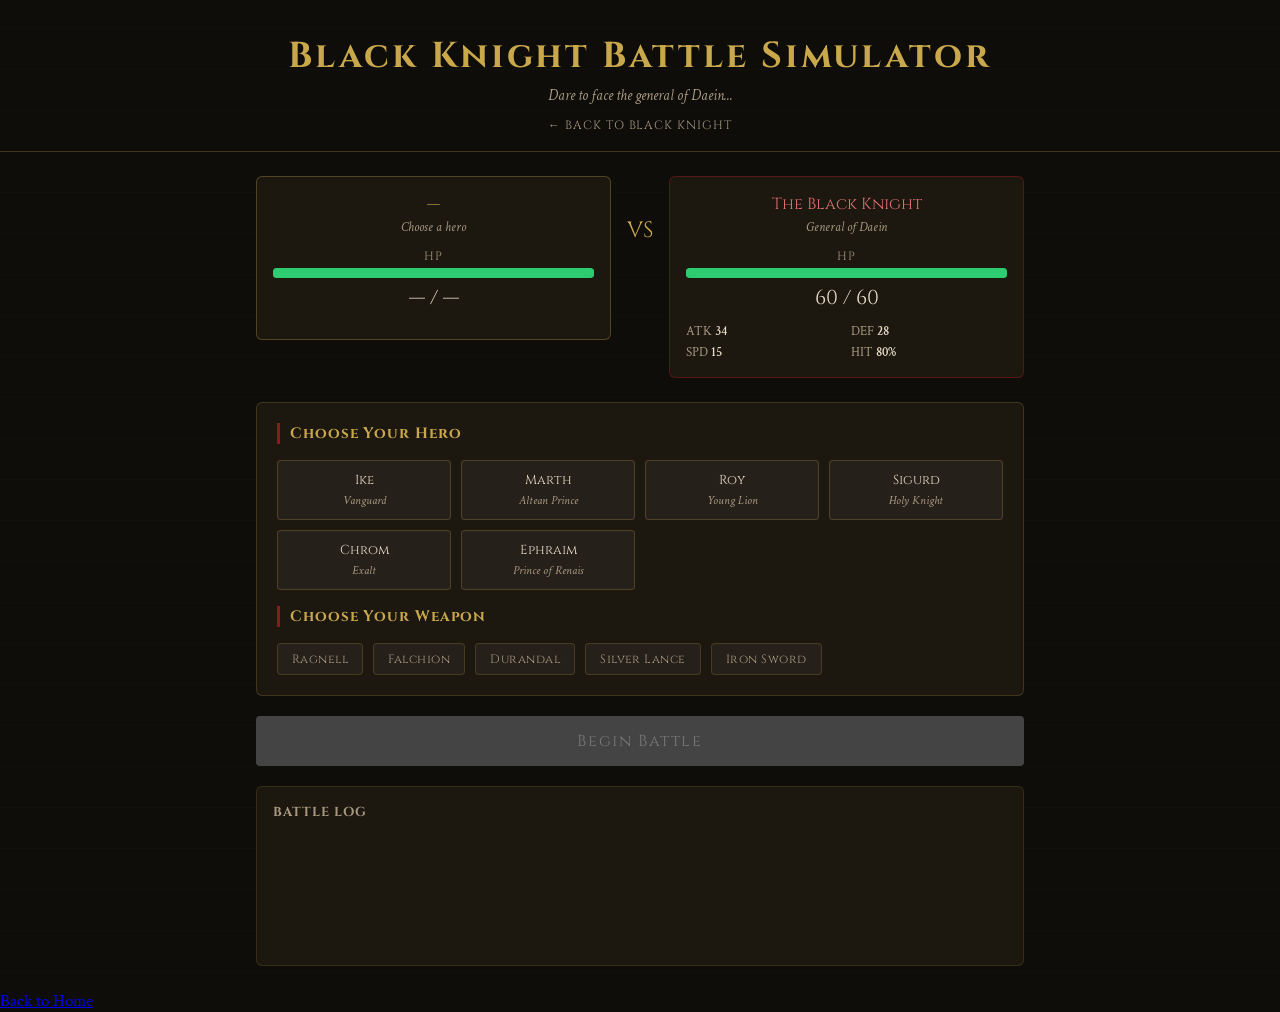
<file: battle.html>
<!DOCTYPE html>
<html lang="en">
<head>
  <meta charset="UTF-8">
  <meta name="viewport" content="width=device-width, initial-scale=1.0">
  <title>Black Knight Battle Simulator</title>
  <style>
    @import url('https://fonts.googleapis.com/css2?family=Cinzel:wght@400;700&family=Crimson+Text:ital,wght@0,400;0,600;1,400&display=swap');

    :root {
      --dark:    #0f0d0a;
      --dark2:   #1c1810;
      --dark3:   #26201a;
      --gold:    #c9a84c;
      --gold2:   #e8c96a;
      --red:     #8b1a1a;
      --red2:    #c0392b;
      --text:    #e8dcc8;
      --muted:   #a89880;
      --hp-green:#2ecc71;
      --hp-red:  #e74c3c;
    }

    * { box-sizing: border-box; margin: 0; padding: 0; }

    body {
      background-color: var(--dark);
      background-image: repeating-linear-gradient(0deg, transparent, transparent 40px, rgba(255,255,255,0.012) 40px, rgba(255,255,255,0.012) 41px);
      color: var(--text);
      font-family: 'Crimson Text', Georgia, serif;
      font-size: 17px;
      min-height: 100vh;
    }

    header {
      text-align: center;
      padding: 32px 16px 16px;
      border-bottom: 1px solid rgba(201,168,76,0.25);
    }

    header h1 {
      font-family: 'Cinzel', serif;
      font-size: 36px;
      color: var(--gold);
      letter-spacing: 0.08em;
    }

    header p {
      color: var(--muted);
      font-style: italic;
      margin-top: 6px;
      font-size: 15px;
    }

    .back-link {
      display: inline-block;
      margin: 12px 0 0;
      font-family: 'Cinzel', serif;
      font-size: 12px;
      color: var(--muted);
      text-decoration: none;
      letter-spacing: 0.08em;
      text-transform: uppercase;
      border-bottom: 1px solid transparent;
      transition: color 0.2s, border-color 0.2s;
    }
    .back-link:hover { color: var(--gold); border-color: var(--gold); }

    .arena {
      max-width: 800px;
      margin: 0 auto;
      padding: 24px 16px;
    }

    .combatants {
      display: grid;
      grid-template-columns: 1fr auto 1fr;
      gap: 16px;
      align-items: start;
      margin-bottom: 24px;
    }

    .fighter-card {
      background: var(--dark2);
      border: 1px solid rgba(201,168,76,0.3);
      border-radius: 6px;
      padding: 16px;
      text-align: center;
    }

    .fighter-card.enemy {
      border-color: rgba(139,26,26,0.5);
    }

    .fighter-name {
      font-family: 'Cinzel', serif;
      font-size: 16px;
      color: var(--gold);
      margin-bottom: 4px;
    }

    .fighter-card.enemy .fighter-name { color: #e07070; }

    .fighter-class {
      font-size: 13px;
      color: var(--muted);
      font-style: italic;
      margin-bottom: 12px;
    }

    .hp-label {
      font-size: 12px;
      color: var(--muted);
      font-family: 'Cinzel', serif;
      letter-spacing: 0.05em;
      margin-bottom: 4px;
    }

    .hp-bar-wrap {
      background: rgba(255,255,255,0.08);
      border-radius: 3px;
      height: 10px;
      overflow: hidden;
      margin-bottom: 6px;
    }

    .hp-bar {
      height: 100%;
      border-radius: 3px;
      transition: width 0.5s ease, background-color 0.5s;
      background: var(--hp-green);
    }

    .hp-number {
      font-family: 'Cinzel', serif;
      font-size: 20px;
      color: var(--text);
    }

    .stats-grid {
      display: grid;
      grid-template-columns: 1fr 1fr;
      gap: 4px 8px;
      margin-top: 12px;
      text-align: left;
    }

    .stat-row { font-size: 13px; color: var(--muted); }
    .stat-row span { color: var(--text); font-weight: 600; }

    .vs-block {
      display: flex;
      align-items: center;
      justify-content: center;
      font-family: 'Cinzel', serif;
      font-size: 22px;
      color: var(--gold);
      padding-top: 40px;
    }

    .setup-section {
      background: var(--dark2);
      border: 1px solid rgba(201,168,76,0.2);
      border-radius: 6px;
      padding: 20px;
      margin-bottom: 20px;
    }

    .setup-section h2 {
      font-family: 'Cinzel', serif;
      font-size: 15px;
      color: var(--gold);
      letter-spacing: 0.06em;
      margin-bottom: 16px;
      border-left: 3px solid var(--red);
      padding-left: 10px;
    }

    .hero-select {
      display: grid;
      grid-template-columns: repeat(auto-fit, minmax(140px, 1fr));
      gap: 10px;
      margin-bottom: 16px;
    }

    .hero-btn {
      background: var(--dark3);
      border: 1px solid rgba(201,168,76,0.25);
      border-radius: 4px;
      padding: 10px 8px;
      cursor: pointer;
      color: var(--text);
      font-family: 'Crimson Text', serif;
      font-size: 14px;
      text-align: center;
      transition: border-color 0.2s, background 0.2s;
    }

    .hero-btn:hover { border-color: var(--gold); background: rgba(201,168,76,0.08); }
    .hero-btn.selected { border-color: var(--gold); background: rgba(201,168,76,0.12); color: var(--gold2); }
    .hero-btn .hero-btn-name { font-family: 'Cinzel', serif; font-size: 13px; display: block; margin-bottom: 2px; }
    .hero-btn .hero-btn-class { font-size: 12px; color: var(--muted); font-style: italic; }

    .weapon-row {
      display: flex;
      gap: 10px;
      flex-wrap: wrap;
    }

    .weapon-btn {
      background: var(--dark3);
      border: 1px solid rgba(201,168,76,0.2);
      border-radius: 4px;
      padding: 7px 14px;
      cursor: pointer;
      color: var(--muted);
      font-family: 'Cinzel', serif;
      font-size: 12px;
      letter-spacing: 0.04em;
      transition: all 0.2s;
    }

    .weapon-btn:hover { border-color: var(--gold); color: var(--gold); }
    .weapon-btn.selected { border-color: var(--gold); color: var(--gold); background: rgba(201,168,76,0.1); }

    .battle-btn {
      width: 100%;
      padding: 14px;
      background: var(--red);
      border: none;
      border-radius: 4px;
      color: var(--gold2);
      font-family: 'Cinzel', serif;
      font-size: 16px;
      letter-spacing: 0.1em;
      cursor: pointer;
      transition: background 0.2s, transform 0.1s;
      margin-bottom: 20px;
    }

    .battle-btn:hover { background: var(--red2); }
    .battle-btn:active { transform: scale(0.98); }
    .battle-btn:disabled { background: #444; color: #777; cursor: not-allowed; }

    .log-box {
      background: var(--dark2);
      border: 1px solid rgba(201,168,76,0.15);
      border-radius: 6px;
      padding: 16px;
      min-height: 180px;
      max-height: 300px;
      overflow-y: auto;
    }

    .log-box h2 {
      font-family: 'Cinzel', serif;
      font-size: 13px;
      color: var(--muted);
      letter-spacing: 0.08em;
      margin-bottom: 12px;
      text-transform: uppercase;
    }

    .log-entry {
      font-size: 15px;
      line-height: 1.6;
      padding: 4px 0;
      border-bottom: 1px solid rgba(255,255,255,0.04);
      animation: fadeIn 0.3s ease;
    }

    @keyframes fadeIn { from { opacity: 0; transform: translateY(4px); } to { opacity: 1; transform: translateY(0); } }

    .log-entry.player-hit { color: #a8d8a8; }
    .log-entry.enemy-hit  { color: #e07070; }
    .log-entry.miss       { color: var(--muted); font-style: italic; }
    .log-entry.result     { color: var(--gold); font-family: 'Cinzel', serif; font-size: 16px; margin-top: 8px; }
    .log-entry.narration  { color: var(--muted); font-style: italic; font-size: 14px; }

    .result-banner {
      display: none;
      text-align: center;
      padding: 20px;
      margin-top: 20px;
      border-radius: 6px;
      font-family: 'Cinzel', serif;
    }

    .result-banner.victory {
      display: block;
      background: rgba(46,204,113,0.1);
      border: 1px solid rgba(46,204,113,0.4);
      color: #2ecc71;
    }

    .result-banner.defeat {
      display: block;
      background: rgba(139,26,26,0.2);
      border: 1px solid rgba(139,26,26,0.5);
      color: #e07070;
    }

    .result-banner h2 { font-size: 28px; margin-bottom: 6px; }
    .result-banner p  { font-size: 14px; color: var(--muted); font-family: 'Crimson Text', serif; font-style: italic; }

    .replay-btn {
      margin-top: 14px;
      padding: 9px 24px;
      background: transparent;
      border: 1px solid var(--gold);
      border-radius: 4px;
      color: var(--gold);
      font-family: 'Cinzel', serif;
      font-size: 13px;
      letter-spacing: 0.08em;
      cursor: pointer;
      transition: background 0.2s, color 0.2s;
    }

    .replay-btn:hover { background: var(--gold); color: var(--dark); }
  </style>
</head>
<body>

<header>
  <h1>Black Knight Battle Simulator</h1>
  <p>Dare to face the general of Daein...</p>
  <a href="scratch.html" class="back-link">← Back to Black Knight</a>
</header>

<div class="arena">

  <div class="combatants">
    <div class="fighter-card" id="player-card">
      <div class="fighter-name" id="p-name">—</div>
      <div class="fighter-class" id="p-class">Choose a hero</div>
      <div class="hp-label">HP</div>
      <div class="hp-bar-wrap"><div class="hp-bar" id="p-hp-bar" style="width:100%"></div></div>
      <div class="hp-number"><span id="p-hp">—</span> / <span id="p-maxhp">—</span></div>
      <div class="stats-grid" id="p-stats"></div>
    </div>

    <div class="vs-block">VS</div>

    <div class="fighter-card enemy" id="enemy-card">
      <div class="fighter-name" id="bk-name">The Black Knight</div>
      <div class="fighter-class">General of Daein</div>
      <div class="hp-label">HP</div>
      <div class="hp-bar-wrap"><div class="hp-bar" id="bk-hp-bar" style="width:100%"></div></div>
      <div class="hp-number"><span id="bk-hp">60</span> / <span id="bk-maxhp">60</span></div>
      <div class="stats-grid">
        <div class="stat-row">ATK <span>34</span></div>
        <div class="stat-row">DEF <span>28</span></div>
        <div class="stat-row">SPD <span>15</span></div>
        <div class="stat-row">HIT <span>80%</span></div>
      </div>
    </div>
  </div>

  <div class="setup-section">
    <h2>Choose Your Hero</h2>
    <div class="hero-select" id="hero-select"></div>
    <h2 style="margin-top:16px">Choose Your Weapon</h2>
    <div class="weapon-row" id="weapon-select"></div>
  </div>

  <button class="battle-btn" id="battle-btn" disabled onclick="startBattle()">Begin Battle</button>

  <div class="log-box">
    <h2>Battle Log</h2>
    <div id="log"></div>
  </div>

  <div class="result-banner" id="result-banner">
    <h2 id="result-title"></h2>
    <p id="result-msg"></p>
    <button class="replay-btn" onclick="resetGame()">Fight Again</button>
  </div>

</div>

<script>
const HEROES = [
  { name:"Ike", cls:"Vanguard", hp:52, atk:22, def:18, spd:20, hit:85, quote:"I fight for my friends." },
  { name:"Marth", cls:"Altean Prince", hp:44, atk:18, def:14, spd:24, hit:90, quote:"Everyone can change." },
  { name:"Roy", cls:"Young Lion", hp:46, atk:19, def:13, spd:22, hit:88, quote:"There must be another way!" },
  { name:"Sigurd", cls:"Holy Knight", hp:56, atk:24, def:20, spd:18, hit:82, quote:"For Chalphy!" },
  { name:"Chrom", cls:"Exalt", hp:50, atk:21, def:16, spd:19, hit:86, quote:"I choose to fight." },
  { name:"Ephraim", cls:"Prince of Renais", hp:48, atk:23, def:15, spd:21, hit:84, quote:"I never retreat." },
];

const WEAPONS = [
  { name:"Ragnell", bonus:{ atk:6, def:4, hit:5 } },
  { name:"Falchion", bonus:{ atk:5, def:2, hit:8 } },
  { name:"Durandal", bonus:{ atk:7, def:0, hit:3 } },
  { name:"Silver Lance", bonus:{ atk:4, def:0, hit:10 } },
  { name:"Iron Sword", bonus:{ atk:1, def:0, hit:15 } },
];

const BK = { name:"The Black Knight", hp:60, maxHp:60, atk:34, def:28, spd:15, hit:80 };

let selectedHero = null;
let selectedWeapon = null;
let playerState = null;
let bkState = null;
let battling = false;

function buildHeroButtons() {
  const wrap = document.getElementById('hero-select');
  HEROES.forEach((h, i) => {
    const btn = document.createElement('button');
    btn.className = 'hero-btn';
    btn.innerHTML = `<span class="hero-btn-name">${h.name}</span><span class="hero-btn-class">${h.cls}</span>`;
    btn.onclick = () => selectHero(i, btn);
    wrap.appendChild(btn);
  });
}

function buildWeaponButtons() {
  const wrap = document.getElementById('weapon-select');
  WEAPONS.forEach((w, i) => {
    const btn = document.createElement('button');
    btn.className = 'weapon-btn';
    btn.textContent = w.name;
    btn.onclick = () => selectWeapon(i, btn);
    wrap.appendChild(btn);
  });
}

function selectHero(i, btn) {
  selectedHero = HEROES[i];
  document.querySelectorAll('.hero-btn').forEach(b => b.classList.remove('selected'));
  btn.classList.add('selected');
  updatePlayerCard();
  checkReady();
}

function selectWeapon(i, btn) {
  selectedWeapon = WEAPONS[i];
  document.querySelectorAll('.weapon-btn').forEach(b => b.classList.remove('selected'));
  btn.classList.add('selected');
  updatePlayerCard();
  checkReady();
}

function updatePlayerCard() {
  if (!selectedHero) return;
  const w = selectedWeapon ? selectedWeapon.bonus : { atk:0, def:0, hit:0 };
  const atk = selectedHero.atk + w.atk;
  const def = selectedHero.def + w.def;
  const hit = selectedHero.hit + w.hit;
  document.getElementById('p-name').textContent = selectedHero.name;
  document.getElementById('p-class').textContent = selectedHero.cls + (selectedWeapon ? ' · ' + selectedWeapon.name : '');
  document.getElementById('p-hp').textContent = selectedHero.hp;
  document.getElementById('p-maxhp').textContent = selectedHero.hp;
  document.getElementById('p-hp-bar').style.width = '100%';
  document.getElementById('p-stats').innerHTML =
    `<div class="stat-row">ATK <span>${atk}</span></div>
     <div class="stat-row">DEF <span>${def}</span></div>
     <div class="stat-row">SPD <span>${selectedHero.spd}</span></div>
     <div class="stat-row">HIT <span>${hit}%</span></div>`;
}

function checkReady() {
  document.getElementById('battle-btn').disabled = !(selectedHero && selectedWeapon);
}

function log(text, cls) {
  const div = document.createElement('div');
  div.className = 'log-entry ' + (cls || '');
  div.textContent = text;
  const box = document.getElementById('log');
  box.appendChild(div);
  box.scrollTop = box.scrollHeight;
}

function calcDamage(atk, def) {
  const base = Math.max(0, atk - def);
  const variance = Math.floor(Math.random() * 5) - 2;
  return Math.max(1, base + variance);
}

function updateHpBar(id, barId, current, max) {
  const pct = Math.max(0, Math.round((current / max) * 100));
  document.getElementById(id).textContent = Math.max(0, current);
  const bar = document.getElementById(barId);
  bar.style.width = pct + '%';
  bar.style.backgroundColor = pct > 50 ? '#2ecc71' : pct > 25 ? '#f39c12' : '#e74c3c';
}

async function startBattle() {
  if (battling) return;
  battling = true;

  document.getElementById('battle-btn').disabled = true;
  document.getElementById('result-banner').className = 'result-banner';
  document.getElementById('log').innerHTML = '';

  const w = selectedWeapon.bonus;
  playerState = {
    name: selectedHero.name,
    hp: selectedHero.hp,
    maxHp: selectedHero.hp,
    atk: selectedHero.atk + w.atk,
    def: selectedHero.def + w.def,
    spd: selectedHero.spd,
    hit: selectedHero.hit + w.hit,
    quote: selectedHero.quote,
  };

  bkState = { ...BK };

  updateHpBar('p-hp', 'p-hp-bar', playerState.hp, playerState.maxHp);
  updateHpBar('bk-hp', 'bk-hp-bar', bkState.hp, bkState.maxHp);

  log(`${playerState.name}: "${playerState.quote}"`, 'narration');
  log('The Black Knight: "Foolish. You cannot defeat me."', 'narration');
  await delay(800);

  let round = 1;
  while (playerState.hp > 0 && bkState.hp > 0) {
    log(`— Round ${round} —`, 'narration');
    await delay(400);

    const playerFirst = playerState.spd >= bkState.spd;

    if (playerFirst) {
      await playerAttacks();
      if (bkState.hp <= 0) break;
      await delay(400);
      await bkAttacks();
    } else {
      await bkAttacks();
      if (playerState.hp <= 0) break;
      await delay(400);
      await playerAttacks();
    }

    if (playerState.spd >= bkState.spd + 4) {
      await delay(300);
      log(`${playerState.name} attacks again! (double attack)`, 'narration');
      await playerAttacks();
    }

    round++;
    await delay(600);
    if (round > 20) { log('The battle drags on endlessly...', 'narration'); break; }
  }

  await delay(400);
  showResult();
}

async function playerAttacks() {
  const hits = Math.random() * 100 < playerState.hit;
  if (!hits) {
    log(`${playerState.name} attacks — but misses!`, 'miss');
    return;
  }
  const dmg = calcDamage(playerState.atk, bkState.def);
  bkState.hp = Math.max(0, bkState.hp - dmg);
  updateHpBar('bk-hp', 'bk-hp-bar', bkState.hp, bkState.maxHp);
  log(`${playerState.name} strikes for ${dmg} damage! (BK HP: ${bkState.hp})`, 'player-hit');
  await delay(300);
}

async function bkAttacks() {
  const hits = Math.random() * 100 < bkState.hit;
  if (!hits) {
    log('The Black Knight swings — and misses!', 'miss');
    return;
  }
  const dmg = calcDamage(bkState.atk, playerState.def);
  playerState.hp = Math.max(0, playerState.hp - dmg);
  updateHpBar('p-hp', 'p-hp-bar', playerState.hp, playerState.maxHp);
  log(`The Black Knight strikes for ${dmg} damage! (Your HP: ${playerState.hp})`, 'enemy-hit');
  await delay(300);
}

function showResult() {
  const banner = document.getElementById('result-banner');
  if (bkState.hp <= 0) {
    banner.className = 'result-banner victory';
    document.getElementById('result-title').textContent = 'Victory!';
    document.getElementById('result-msg').textContent = `${playerState.name} has defeated the Black Knight. The armor falls silent.`;
    log(`${playerState.name} defeats the Black Knight!`, 'result');
  } else if (playerState.hp <= 0) {
    banner.className = 'result-banner defeat';
    document.getElementById('result-title').textContent = 'Defeated.';
    document.getElementById('result-msg').textContent = '"You lack the strength to face me." — The Black Knight';
    log(`${playerState.name} has fallen. The Black Knight stands victorious.`, 'result');
  } else {
    banner.className = 'result-banner defeat';
    document.getElementById('result-title').textContent = 'Stalemate.';
    document.getElementById('result-msg').textContent = 'Neither warrior could land the finishing blow.';
  }
  battling = false;
}

function resetGame() {
  playerState = null;
  bkState = null;
  battling = false;
  selectedHero = null;
  selectedWeapon = null;
  document.querySelectorAll('.hero-btn, .weapon-btn').forEach(b => b.classList.remove('selected'));
  document.getElementById('battle-btn').disabled = true;
  document.getElementById('log').innerHTML = '';
  document.getElementById('result-banner').className = 'result-banner';
  document.getElementById('p-name').textContent = '—';
  document.getElementById('p-class').textContent = 'Choose a hero';
  document.getElementById('p-hp').textContent = '—';
  document.getElementById('p-maxhp').textContent = '—';
  document.getElementById('p-hp-bar').style.width = '100%';
  document.getElementById('p-stats').innerHTML = '';
  updateHpBar('bk-hp', 'bk-hp-bar', 60, 60);
}

function delay(ms) { return new Promise(r => setTimeout(r, ms)); }

buildHeroButtons();
buildWeaponButtons();
</script>

<a href="index.html">Back to Home</a>

</body>
</html>
</file>
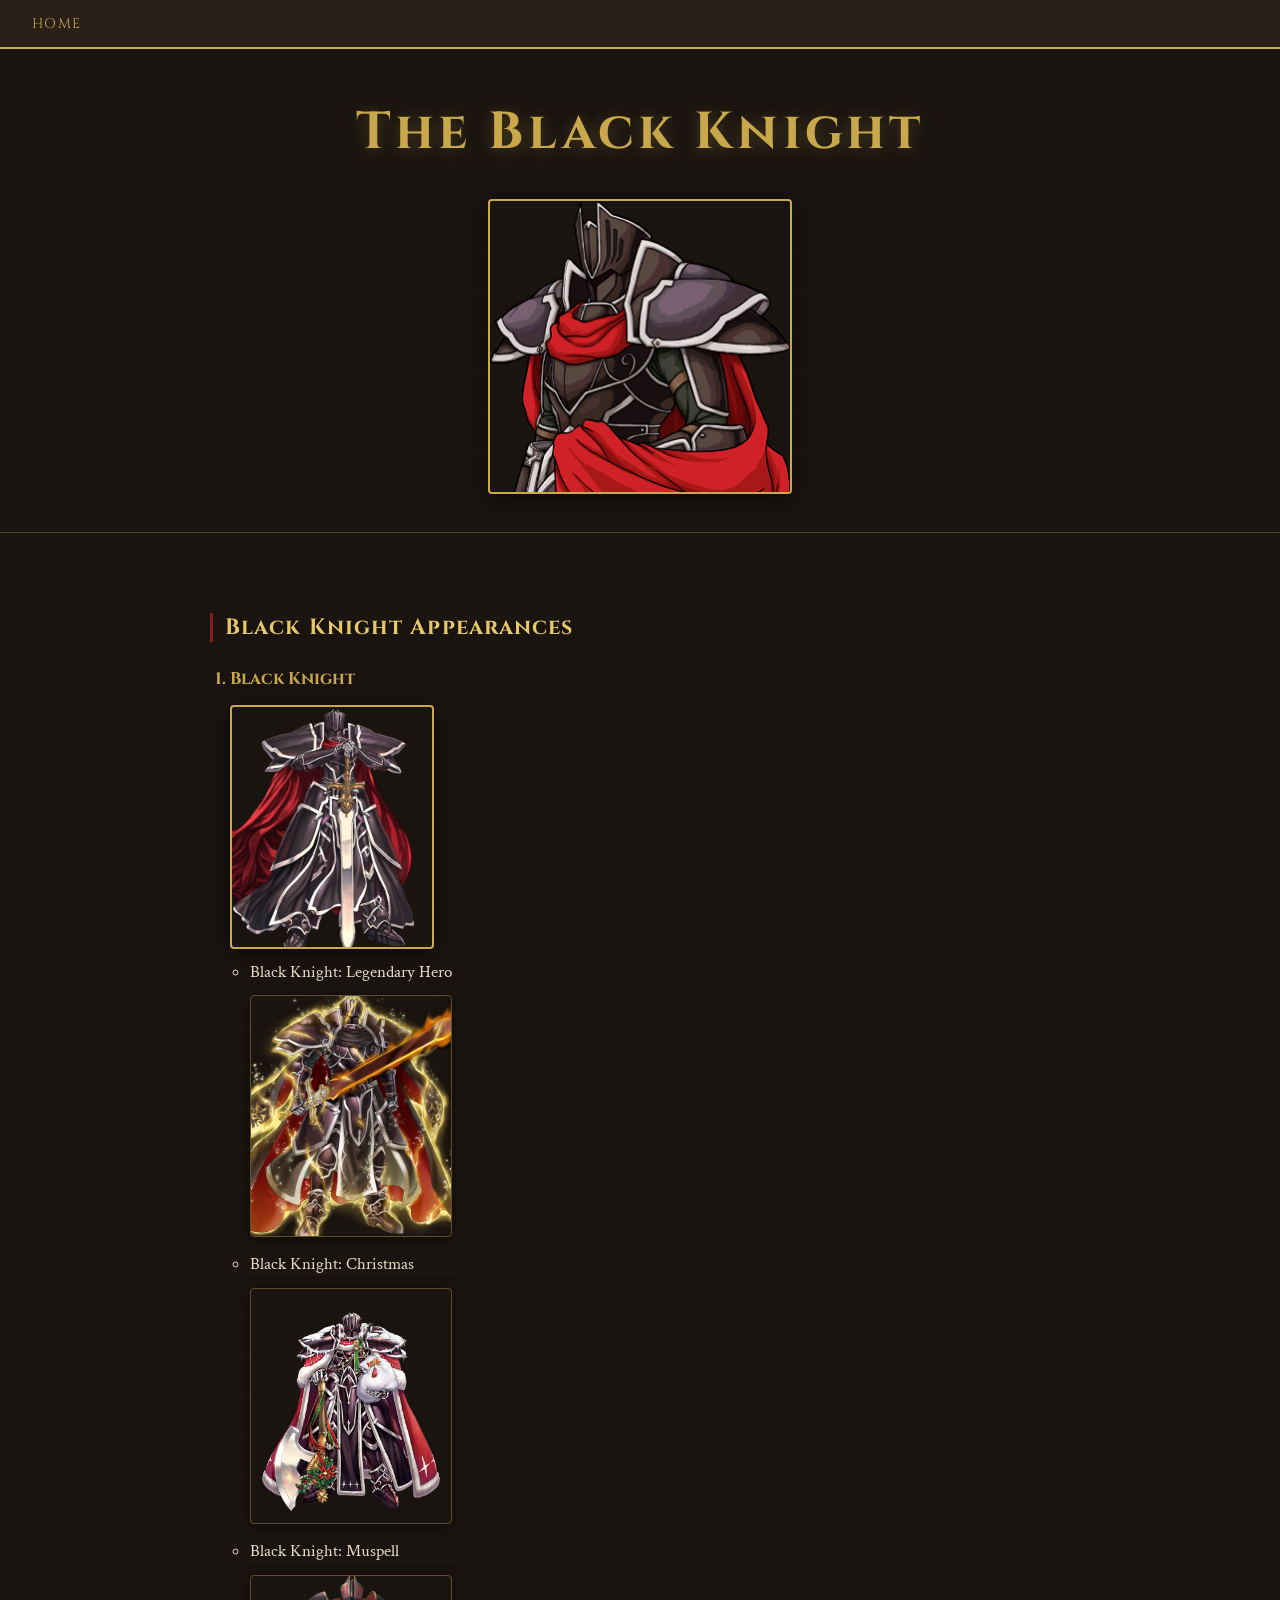
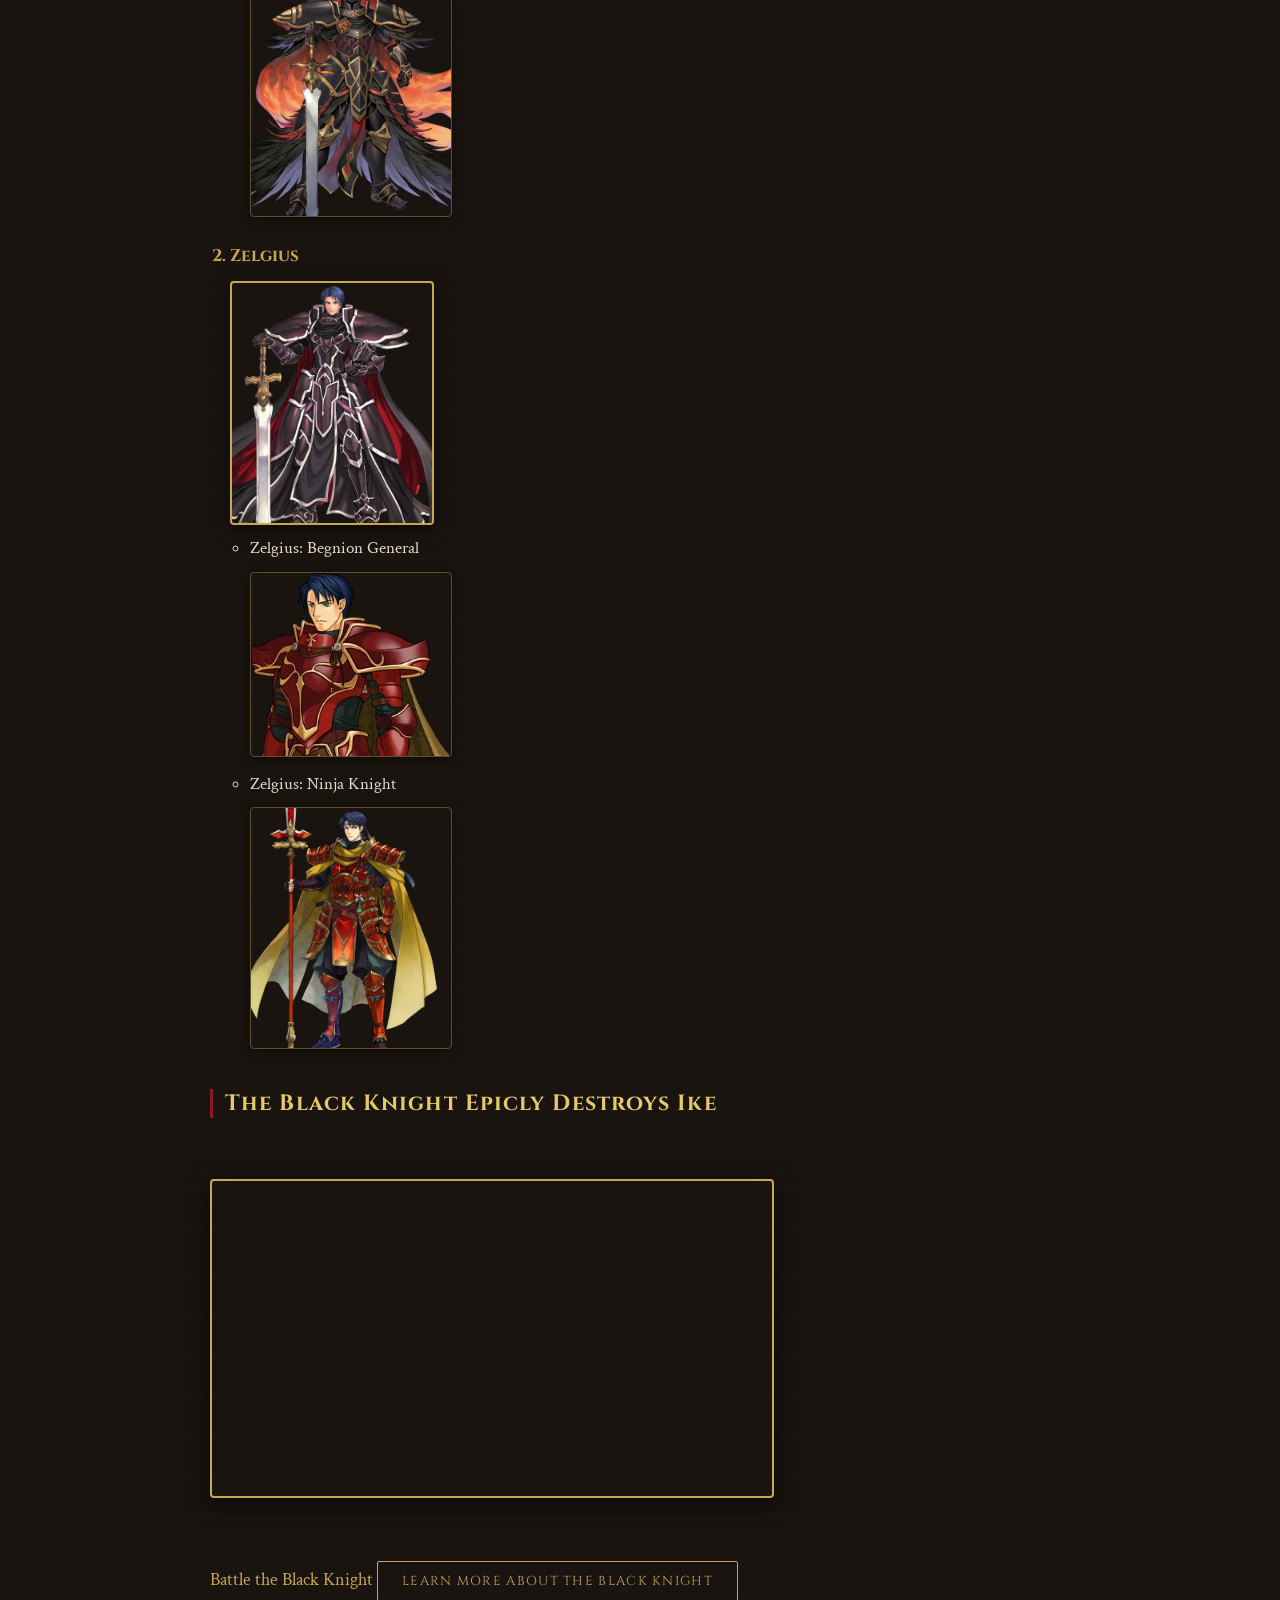
<file: scratch.html>
<!DOCTYPE html>
<html lang="en">
<head>
    <meta charset="UTF-8">
    <meta name="viewport" content="width=device-width, initial-scale=1.0">
    <title>The Black Knight</title>
    <link rel="stylesheet" href="css/mystyles.css">
</head>
<body>

    <!-- div 1: Navbar -->
    <div id="navbar">
        <a href="Index.html">Home</a>
    </div>

    <!-- div 2: Hero / title area -->
    <div id="hero">
        <h1>The Black Knight</h1>
        <img src="assets/img/BlackknightFE9Portrait.webp" style="width: 300px;" alt="Black Knight Portrait">
    </div>

    <!-- div 3: Main content -->
    <div id="content">

        <h3>Black Knight Appearances</h3>

        <ol>
            <li>Black Knight
                <img src="assets/img/Black_Knight_Heroes.webp" style="width: 200px;" alt="Black Knight Heroes">
                <ul>
                    <li>Black Knight: Legendary Hero
                        <img src="assets/img/Black_Knight_Mortal_Legend_Heroes.webp" style="width: 200px;" alt="Legendary Hero">
                    </li>
                    <li>Black Knight: Christmas
                        <img src="css/blackknight_the_nights_blade_slide01.png" style="width: 200px;" alt="Christmas">
                    </li>
                    <li>Black Knight: Muspell
                        <img src="assets/img/Resplendent_Black_Knight_Heroes.webp" style="width: 200px;" alt="Muspell">
                    </li>
                </ul>
            </li>
            <li>Zelgius
                <img src="assets/img/Zelgius_Heroes.webp" style="width: 200px;" alt="Zelgius Heroes">
                <ul>
                    <li>Zelgius: Begnion General
                        <img src="assets/img/ZelgiusFE10Portrait.webp" style="width: 200px;" alt="Begnion General">
                    </li>
                    <li>Zelgius: Ninja Knight
                        <img src="assets/img/Zelgius_Ninja_Knight_Heroes.webp" style="width: 200px;" alt="Ninja Knight">
                    </li>
                </ul>
            </li>
        </ol>

        <h3>The Black Knight Epicly Destroys Ike</h3>
        <br>
        <iframe width="560" height="315" src="https://www.youtube.com/embed/RaSajty8xOY?si=1ln9ciaoInPhXg_t" title="YouTube video player" frameborder="0" allow="accelerometer; autoplay; clipboard-write; encrypted-media; gyroscope; picture-in-picture; web-share" referrerpolicy="strict-origin-when-cross-origin" allowfullscreen></iframe>

        <br>

        <a href="battle.html">Battle the Black Knight</a>
        <a class="learn-more" href="https://fireemblem.fandom.com/wiki/Zelgius" target="_blank">Learn More about the Black Knight</a>
        
    </div>

</body>
</html>
</file>
<file: css/mystyles.css>
/* mystyles.css — Black Knight Theme */

/* ── Google Fonts ── */
@import url('https://fonts.googleapis.com/css2?family=Cinzel:wght@400;700&family=Crimson+Text:ital,wght@0,400;0,600;1,400&display=swap');

/* ── CSS Variables ── */
:root {
  --dark:       #1a1410;
  --dark2:      #2a2018;
  --gold:       #c9a84c;
  --gold-light: #e8c96a;
  --red:        #8b1a1a;
  --text-light: #e8dcc8;
  --text-muted: #a89880;
}

/* ── Base ── */
body {
  background-color: var(--dark);
  background-image:
    repeating-linear-gradient(
      0deg,
      transparent,
      transparent 40px,
      rgba(255,255,255,0.015) 40px,
      rgba(255,255,255,0.015) 41px
    );
  color: var(--text-light);
  font-family: 'Crimson Text', Georgia, serif;
  font-size: 18px;
  margin: 0;
  padding: 0;
}

/* ── Navbar div ── */
#navbar {
  background-color: var(--dark2);
  border-bottom: 2px solid var(--gold);
  padding: 14px 32px;
  display: flex;
  gap: 24px;
  align-items: center;
}

#navbar a {
  color: var(--gold);
  text-decoration: none;
  font-family: 'Cinzel', serif;
  font-size: 14px;
  letter-spacing: 0.1em;
  text-transform: uppercase;
  transition: color 0.2s;
}

#navbar a:hover {
  color: var(--gold-light);
}

/* ── Hero div ── */
#hero {
  text-align: center;
  padding: 48px 24px 32px;
  border-bottom: 1px solid rgba(201, 168, 76, 0.3);
}

#hero h1 {
  font-family: 'Cinzel', serif;
  font-size: 52px;
  font-weight: 700;
  color: var(--gold);
  letter-spacing: 0.08em;
  text-shadow: 0 2px 16px rgba(201,168,76,0.3);
  margin: 0 0 16px;
}

#hero img {
  border: 2px solid var(--gold);
  border-radius: 4px;
  box-shadow: 0 4px 24px rgba(0,0,0,0.6);
  margin-top: 16px;
}

/* ── Content div ── */
#content {
  max-width: 860px;
  margin: 0 auto;
  padding: 40px 24px;
}

/* ── Headings ── */
h1 {
  font-family: 'Cinzel', serif;
  color: var(--gold);
}

h3 {
  font-family: 'Cinzel', serif;
  font-size: 22px;
  color: var(--gold-light);
  letter-spacing: 0.05em;
  border-left: 3px solid var(--red);
  padding-left: 12px;
  margin-top: 40px;
}

/* ── Lists ── */
ol {
  padding-left: 20px;
  line-height: 1.8;
}

ol > li {
  font-family: 'Cinzel', serif;
  font-size: 17px;
  color: var(--gold);
  font-weight: 700;
  margin-bottom: 24px;
}

ul {
  padding-left: 20px;
  margin-top: 8px;
}

ul li {
  font-family: 'Crimson Text', serif;
  font-size: 17px;
  color: var(--text-light);
  font-weight: 400;
  margin-bottom: 12px;
}

ul li img {
  display: block;
  margin-top: 8px;
  border: 1px solid rgba(201,168,76,0.4);
  border-radius: 4px;
  box-shadow: 0 2px 12px rgba(0,0,0,0.5);
}

ol > li > img {
  display: block;
  margin-top: 10px;
  border: 2px solid var(--gold);
  border-radius: 4px;
  box-shadow: 0 4px 20px rgba(0,0,0,0.6);
}

/* ── iframe ── */
iframe {
  display: block;
  border: 2px solid var(--gold);
  border-radius: 4px;
  box-shadow: 0 4px 24px rgba(0,0,0,0.7);
  margin: 16px 0;
  max-width: 100%;
}

/* ── Link ── */
a {
  color: var(--gold);
  text-decoration: none;
  transition: color 0.2s;
}

a:hover {
  color: var(--gold-light);
  text-decoration: underline;
}

/* ── Learn More link ── */
.learn-more {
  display: inline-block;
  margin-top: 24px;
  padding: 10px 24px;
  border: 1px solid var(--gold);
  border-radius: 2px;
  font-family: 'Cinzel', serif;
  font-size: 13px;
  letter-spacing: 0.1em;
  text-transform: uppercase;
  color: var(--gold);
  transition: background 0.2s, color 0.2s;
}

.learn-more:hover {
  background: var(--gold);
  color: var(--dark);
  text-decoration: none;
}
</file>
